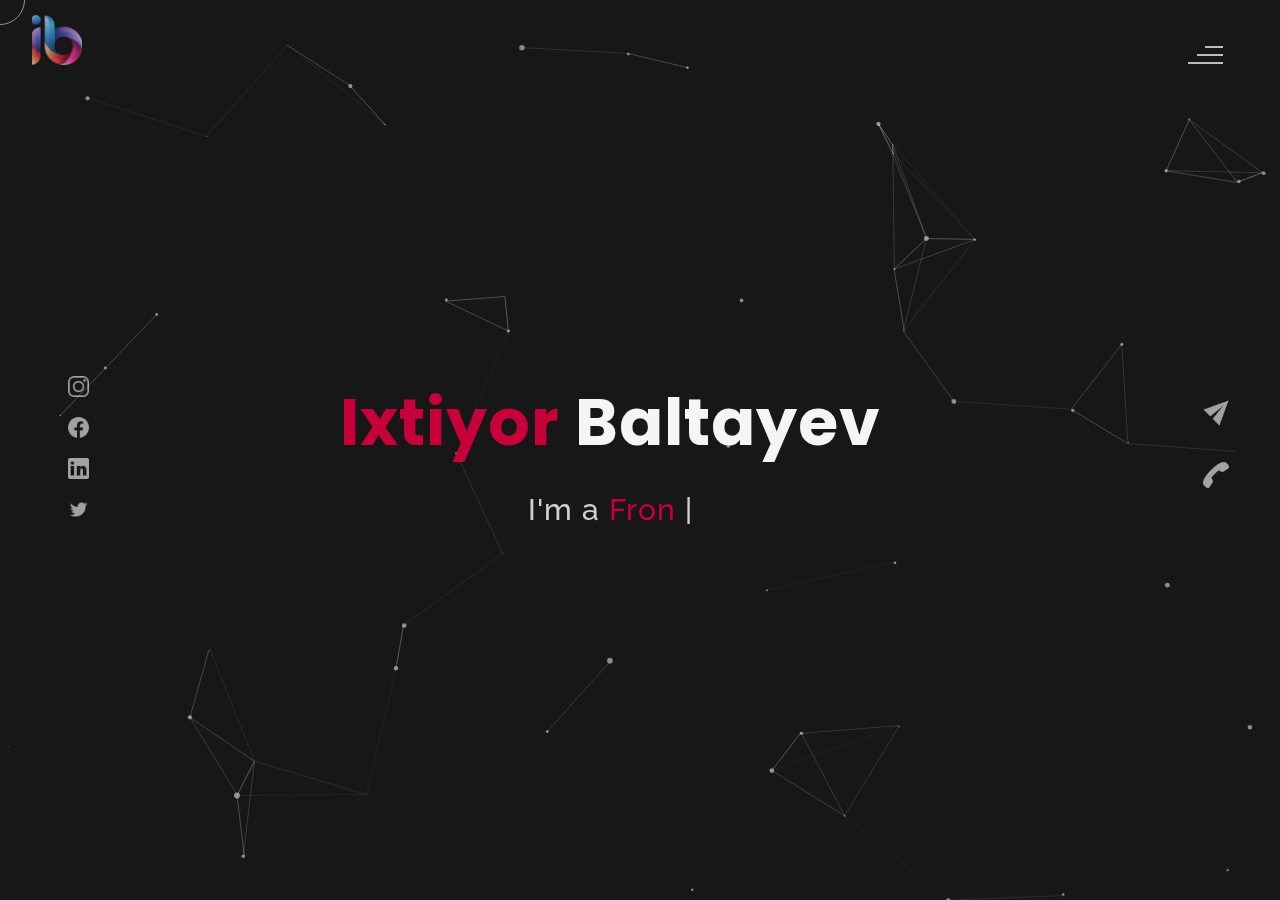
<file: index.html>
<!DOCTYPE html>
<html lang="en">

<head>
  <meta charset="UTF-8">
  <meta name="viewport" content="width=device-width, initial-scale=1.0">
  <meta name="description" content="Ixtiyor Baltayev - Personal Portfolio Website" />
  <meta name="keywords"
    content="blog, business card, creative, creative portfolio, cv theme, online resume, personal, portfolio, professional cv, responsive portfolio, resume, resume theme, vcard" />
  <meta name="author" content="ixtiyor baltayev" />
  <title>Ixtiyor Baltayev - Personal Portfolio Website</title>
  <!--favicon-img-->
  <link rel="icon" type="image/png" href="images/logo-png.png">
  <!--favicon-img-->
  <!--main css file should not be removed -->
  <link rel="stylesheet" href="css/index.css">
  <!--main css file-->
  <script src="https://cdnjs.cloudflare.com/ajax/libs/gsap/3.2.6/gsap.min.js"></script>
</head>

<body>
  <!--contains all the div-->
  <div id="all">
    <!--mouse  follower-->
    <div class="cursor"></div>
    <!--mouse  follower-->
    <!--loader-->
    <div id="loader">
      <span class="color">Ixtiyor</span>Baltayev
    </div>
    <!--loader-end-->
    <!--link-screen-->
    <div id="breaker">
    </div>
    <div id="breaker-two">
    </div>
    <!--link-screen-->
    <!--Main-Section-->
    <!--Navigator-fullscreen-->
    <div id="navigation-content">
      <div class="logo">
        <img src="images/logo-png.png" style="width:50px; height: 50px; object-fit: cover;" alt="logo">
      </div>
      <div class="navigation-close">
        <span class="close-first"></span>
        <span class="close-second"></span>
      </div>
      <div class="navigation-links">
        <a href="#" data-text="HOME" id="home-link">HOME</a>
        <a href="#" data-text="ABOUT" id="about-link">ABOUT</a>
        <a href="#" data-text="BLOG" id="blog-link">BLOG</a>
        <a href="#" data-text="PORTFOLIO" id="portfolio-link">PORTFOLIO</a>
        <a href="#" data-text="CONTACT" id="contact-link">CONTACT</a>
      </div>
    </div>
    <!--Navigator-Fullscreen END-->
    <!--Home Page-->
    <!--Menubar-->
    <div id="navigation-bar">
      <img src="images/logo-png.png" style="width:50px; height: 50px; object-fit: cover;" alt="logo">
      <div class="menubar">
        <span class="first-span"></span>
        <span class="second-span"></span>
        <span class="third-span"></span>
      </div>
    </div>
    <!--Menubar End-->
    <!--Header-->
    <div id="header">
      <div id="particles"></div>
      <!--Social Media Links-->
      <div class="social-media-links">
        <a href="https://www.instagram.com/ikhtiyor_6223/"><img src="images/instagram logo.png" class="social-media"
            alt="instagram-logo"></a><!--Your instagram homepage link inser in place of "#"-->
        <a href="https://www.facebook.com/ixtiyor.baltayev/"><img src="images/facebook logo.png" class="social-media"
            alt="facebook-logo"></a>
        <a href="https://www.linkedin.com/in/ixtiyor-baltayev-963b541a7/"><img src="images/linkedin logo.png"
            class="social-media" alt="linkedin-logo"></a>
        <a href="https://twitter.com/IxtiyorBaltayev"><img src="images/twitter logo.png" class="social-media"
            alt="twitter-logo"></a>
      </div>
      <!--Social Media Links end-->
      <div class="header-content">
        <div class="header-content-box">
          <div class="firstline"><span class="color">Ixtiyor </span>Baltayev</div>
          <div class="secondline">
            I'm a
            <span class="txt-rotate color" data-period="1200"
              data-rotate='[ " FrontEnd developer."," Freelancer." ]'></span>
            <span class="slash">|</span>
          </div>
          <div class="contact">
            <a href="Mailto:ixtiyorbaltayev540@gamil.com"><img src="images/mail.png" alt="email-pic"
                class="contactpic"></a><!--Your email Id write in place of "#"-->
            <a href="Tel:+998904330360"><img src="images/call.png" alt="phone-pic"
                class="contactpic"></a><!--Your telephone number Id write in place of "#"-->
          </div>
        </div>
      </div>
    </div>
    <!--Header End-->
    <!--HomePage End-->
    <!--Main-Section End-->
    <!--about-->
    <div id="about">
      <div class="color-changer">
        <div class="color-panel">
          <img src="images/gear.png" alt="">
        </div>
        <div class="color-selector">
          <div class="heading">Custom Colors</div>
          <div class="colors">
            <ul>
              <li>
                <a href="#0" class="color-red " title="color-red"></a>
              </li>
              <li>
                <a href="#0" class="color-purple" title="color-purple"></a>
              </li>
              <li>
                <a href="#0" class="color-malt" title="color-malt"></a>
              </li>
              <li>
                <a href="#0" class="color-green" title="color-green"></a>
              </li>
              <li>
                <a href="#0" class="color-blue" title="color-blue"></a>
              </li>
              <li>
                <a href="#0" class="color-orange" title="color-orange"></a>
              </li>
            </ul>
          </div>
        </div>
      </div>
      <!--about content-->
      <div id="about-content">
        <div class="about-header">
          About <span class="color">Me</span>
          <span class="header-caption">Get to Know <span class="color"> me.</span></span>
        </div>
        <div class="about-main">
          <div class="about-first-paragraph wow">
            <!--about description-->
            <span class="about-first-line">
              I'm creative
              <span class="color">web developer</span>
              based in Khorezm, Uzbekistan </span>
            <br>
            <span class="about-second-line"> With 1+ years of experience as a professional Web developer, I
              have acquired the skills and knowledge necessary to make your project a success. I enjoy
              every step while working.</span>
            <div class="cv">
              <a href="#"><button>Download <span class="colors">CV</span></button></a>
            </div>
          </div>
          <!--about picture-->
          <div class="about-img">
            <img src="images/about.jpg" alt="Your Image">
          </div>
        </div>

      </div>
      <!--services start-->
      <div id="services">
        <div class="color-changer">
          <div class="color-panel">
            <img src="images/gear.png" alt="">
          </div>
          <div class="color-selector">
            <div class="heading">Custom Colors</div>
            <div class="colors">
              <ul>
                <li>
                  <a href="#0" class="color-red " title="color-red"></a>
                </li>
                <li>
                  <a href="#0" class="color-purple" title="color-purple"></a>
                </li>
                <li>
                  <a href="#0" class="color-malt" title="color-malt"></a>
                </li>
                <li>
                  <a href="#0" class="color-green" title="color-green"></a>
                </li>
                <li>
                  <a href="#0" class="color-blue" title="color-blue"></a>
                </li>
                <li>
                  <a href="#0" class="color-orange" title="color-orange"></a>
                </li>
              </ul>
            </div>
          </div>
        </div>
        <!--services header-->
        <div class="services-heading wow">
          <span class="color">My</span> Services
        </div>
        <!--services header end-->
        <!--services content-->
        <div class="services-content">
          <div class="service-one service wow">
            <div class="service-img">
              <img src="images/coding.png" alt="service-one">
            </div>
            <div class="service-description">
              <h2>Web Developer</h2>
              <p>Lorem ipsum dolor sit amet consectetur adipisicing elit. Quod quibusdam possimus</p>
            </div>
          </div>
          <div class="service-two service wow">
            <div class="service-img">
              <img src="images/instagram.png" alt="service-two">
            </div>
            <div class="service-description">
              <h2>Social Media</h2>
              <p>Lorem ipsum dolor sit amet consectetur adipisicing elit. Quod quibusdam possimus</p>
            </div>
          </div>
          <div class="service-three service wow">
            <div class="service-img">
              <img src="images/bulb.png" alt="service-three">
            </div>
            <div class="service-description">
              <h2>Creative Design</h2>
              <p>Lorem ipsum dolor sit amet consectetur adipisicing elit. Quod quibusdam possimus</p>
            </div>
          </div>
        </div>
      </div>
      <!--services content end-->
      <!--services end-->
      <div id="skills">
        <div class="skills-header">
          My <span class="color"> Skills</span>
        </div>
        <div class="skills-content " style="text-align: center;">
          <div class="skill-html skill">
            <div class="skill-text">
              <div class="html">
                HTML/CSS
              </div>
            </div>
            <div class="html-prog wow prog">
              <div class="html-progress wow">95%</div>
            </div>
          </div>
          <div class="skill-html skill">
            <div class="skill-text">
              <div class="html">
                Bootstrap/Tailwind Css
              </div>
            </div>
            <div class="html-prog wow prog">
              <div class="js-progress wow">90%</div>
            </div>
          </div>
          <div class="skill-html skill">
            <div class="skill-text">
              <div class="html">
                JavaScript
              </div>
            </div>
            <div class="html-prog wow prog">
              <div class="adobe-progress wow">80%</div>
            </div>
          </div>
          <div class="skill-html skill">
            <div class="skill-text">
              <div class="html">
                JQuery
              </div>
            </div>
            <div class="html-prog wow prog">
              <div class="php-progress wow">85%</div>
            </div>
          </div>
          <div class="skill-html skill">
            <div class="skill-text">
              <div class="html">
                ReactJS/NextJS/Angular
              </div>
            </div>
            <div class="html-prog wow prog">
              <div class="jquery-progress wow">91%</div>
            </div>
          </div>
          <div class="skill-html skill">
            <div class="skill-text">
              <div class="html">
                SEO
              </div>
            </div>
            <div class="html-prog wow prog">
              <div class="seo-progress wow">84%</div>
            </div>
          </div>
        </div>
      </div>
      <!--copyright-section You Can Remove After Downloading-->
      <div class="footer">
        <div class="footer-text">
          <img src="./images/copyright.png" alt="copyright-img" class="images" height="14px"> Ixtiyor Baltayev
        </div>
      </div>
      <!--copyright-section-->
    </div>
    <!--about end-->
    <!--portfolio-->
    <div id="portfolio">
      <div class="color-changer">
        <div class="color-panel">
          <img src="images/gear.png" alt="">
        </div>
        <div class="color-selector">
          <div class="heading">Custom Colors</div>
          <div class="colors">
            <ul>
              <li>
                <a href="#0" class="color-red " title="color-red"></a>
              </li>
              <li>
                <a href="#0" class="color-purple" title="color-purple"></a>
              </li>
              <li>
                <a href="#0" class="color-malt" title="color-malt"></a>
              </li>
              <li>
                <a href="#0" class="color-green" title="color-green"></a>
              </li>
              <li>
                <a href="#0" class="color-blue" title="color-blue"></a>
              </li>
              <li>
                <a href="#0" class="color-orange" title="color-orange"></a>
              </li>
            </ul>
          </div>
        </div>
      </div>
      <div class="portfolio-header"> <span class="color"> My </span> Portfolio
        <span class="header-caption"> Some Of My <span class="color"> Works</span></span>
      </div>
      <div id="portfolio-content">
        <div class="portfolio portfolio-first">
          <div class="portfolio-image">
            <img src="images/portfolio-first.jpg" alt="portfolio-first">
          </div>
          <div class="portfolio-text">
            <h2>App Idea</h2>
            <p>Lorem, ipsum dolor sit amet consectetur adipisicing elit. Ad ut optio repellat cupiditate
              expedita eius dignissimos. Id cumque placeat minima ad laudantium suscipit voluptatem
              ducimus</p>
            <div class="button"><a href="#"><button><span class="index"> View Project<i
                      class="gg-arrow-right"></i></span></button></a></div>
          </div>
        </div>
        <div class="portfolio portfolio-second">
          <div class="portfolio-image">
            <img src="images/portfolio-second.jpg" alt="portfolio-second">
          </div>
          <div class="portfolio-text">
            <h2>Web Designing</h2>
            <p>Lorem ipsum dolor sit, amet consectetur adipisicing elit. Id cumque placeat minima ad
              laudantium suscipit
              voluptatem ducimus. Id cumque placeat minima ad laudantium suscipit voluptatem ducimus</p>
            <div class="button"><a href="#"><button><span class="index"> View Project<i
                      class="gg-arrow-right"></i></span></button></a></div>
          </div>
        </div>

        <div class="portfolio portfolio-third">
          <div class="portfolio-image">
            <img src="images/portfolio-third.jpg" alt="portfolio-third">
          </div>
          <div class="portfolio-text">
            <h2>UI Designing</h2>
            <p>Lorem, ipsum dolor sit amet consectetur adipisicing elit. Ad ut optio repellat cupiditate
              expedita eius dignissimos
              .. Id cumque placeat minima ad laudantium suscipit voluptatem ducimus</p>
            <div class="button"><a href="#"><button><span class="index"> View Project<i
                      class="gg-arrow-right"></i></span></button></a></div>
          </div>
        </div>
        <div class="portfolio portfolio-fourth">
          <div class=" portfolio-image">
            <img src="images/portfolio-fourth.jpg" alt="portfolio-fourth">
          </div>
          <div class="portfolio-text">
            <h2>Wow Graphics</h2>
            <p>Lorem, ipsum dolor sit amet consectetur adipisicing elit. Ad ut optio repellat cupiditate
              expedita eius dignissimos. Id cumque placeat minima ad laudantium suscipit voluptatem
              ducimus</p>
            <div class="button"><a href="#"><button><span class="index"> View Project<i
                      class="gg-arrow-right"></i></span></button></a></div>
          </div>
        </div>
      </div>
      <!--copyright-section You Can Remove After Downloading-->
      <div class="footer">
        <div class="footer-text">
          <img src="./images/copyright.png" alt="copyright-img" class="images" height="14px"> Ixtiyor Baltayev
        </div>
      </div>
      <!--copyright-section-->
    </div>
    <!--portfolio end-->
    <!--blog-->
    <div id="blog">
      <div class="color-changer">
        <div class="color-panel">
          <img src="images/gear.png" alt="">
        </div>
        <div class="color-selector">
          <div class="heading">Custom Colors</div>
          <div class="colors">
            <ul>
              <li>
                <a href="#0" class="color-red " title="color-red"></a>
              </li>
              <li>
                <a href="#0" class="color-purple" title="color-purple"></a>
              </li>
              <li>
                <a href="#0" class="color-malt" title="color-malt"></a>
              </li>
              <li>
                <a href="#0" class="color-green" title="color-green"></a>
              </li>
              <li>
                <a href="#0" class="color-blue" title="color-blue"></a>
              </li>
              <li>
                <a href="#0" class="color-orange" title="color-orange"></a>
              </li>
            </ul>
          </div>
        </div>
      </div>
      <div class="blog-header"> Blogs</span>
        <span class="header-caption"> My Latest <span class="color"> blog posts.</span></span>
      </div>
      <div class="blog-content">
        <div class="blogs">
          <a href="#">
            <div class="img">
              <img src="images/post-one.jpg" alt="blog-one">
              <div class="blog-date">8 May,20</div>
            </div>
            <div class="blog-text">
              <h3>Harleys In Hawaai</h3>
              <p>Lorem ipsum dolor sit amet consectetur adipisicing elit. Possimus alias dolore recusandae
                illum, corrupti quo
                veniam saepe aliquid! Quis voluptates ratione consequuntur vel, perferendis cum
                provident? Magnam fugiat voluptas
                libero.</p>
            </div>
          </a>
        </div>
        <div class="blogs">
          <a href="#">
            <div class="img">
              <img src="images/post-two.jpg" alt="blog-two">
              <div class="blog-date">16 Jan,20</div>
            </div>
            <div class="blog-text">
              <h3>Key To Be Productive</h3>
              <p>Lorem ipsum dolor, sit amet consectetur adipisicing elit. Incidunt maiores,
                recusandae cupiditate ducimus a non tempora, architecto obcaecati eaque ipsum assumenda
                harum dolorum iusto tenetur
                eius eligendi dolor magnam sit!</p>
            </div>
          </a>
        </div>
        <div class="blogs">
          <a href="#">
            <div class="img">
              <img src="images/post-three.jpg" alt="blog-three">
              <div class="blog-date">30 Nov,19</div>
            </div>
            <div class="blog-text">
              <h3>Caffeine Addict</h3>
              <p>Lorem ipsum, dolor sit amet consectetur adipisicing elit. Nemo nostrum impedit
                ipsam perspiciatis ratione sapiente quasi optio reprehenderit, labore consequuntur
                suscipit cum quas.
                Officiis dolorem asperiores, ut necessitatibus quas doloremque?</p>
            </div>
          </a>
        </div>
        <div class="blogs">
          <a href="#">
            <div class="img">
              <img src="images/post-four.jpg" alt="blog-four">
              <div class="blog-date">6 Jul,19</div>
            </div>
            <div class="blog-text">
              <h3>Web Development</h3>
              <p>Lorem ipsum dolor sit amet consectetur adipisicing elit. Dolorem, veniam ratione quam
                vitae,
                quibusdam explicabo rem debitis velit ipsa repellat, impedit nulla fuga? Amet corporis
                praesentium quae.
                Sed, quibusdam necessitatibus.</p>
            </div>
          </a>
        </div>
        <div class="blogs">
          <a href="#">
            <div class="img">
              <img src="images/post-five.jpg" alt="blog-five">
              <div class="blog-date">1 Jun,19</div>
            </div>
            <div class="blog-text">
              <h3>Work From Home</h3>
              <p>Lorem ipsum dolor sit amet consectetur adipisicing elit. Fuga sunt eum necessitatibus rem
                dignissimos nulla mollitia cumque, provident officiis non vitae? Animi aut doloremque
                illum, soluta hic minus
                sint explicabo..</p>
            </div>
          </a>
        </div>
        <div class="blogs">
          <a href="#">
            <div class="img">
              <img src="images/post-six.jpg" alt="blog-six">
              <div class="blog-date">28 Feb,19</div>
            </div>
            <div class="blog-text">
              <h3>Business Trip</h3>
              <p>Lorem ipsum dolor sit amet consectetur adipisicing elit. Explicabo tempora dolorum fuga
                ratione, unde,
                ex quaerat iste numquam nemo nihil nobis rem sint quia recusandae dignissimos quos ut
                rerum nam.</p>
            </div>
          </a>
        </div>
      </div>
      <!--copyright-section You Can Remove After Downloading-->
      <div class="footer">
        <div class="footer-text">
          <img src="./images/copyright.png" alt="copyright-img" class="images" height="14px"> Ixtiyor Baltayev
        </div>
      </div>
      <!--copyright-section-->
    </div>
    <!--blog end-->
    <!--contact-->
    <div id="contact">
      <div class="color-changer">
        <div class="color-panel">
          <img src="images/gear.png" alt="">
        </div>
        <div class="color-selector">
          <div class="heading">Custom Colors</div>
          <div class="colors">
            <ul>
              <li>
                <a href="#0" class="color-red " title="color-red"></a>
              </li>
              <li>
                <a href="#0" class="color-purple" title="color-purple"></a>
              </li>
              <li>
                <a href="#0" class="color-malt" title="color-malt"></a>
              </li>
              <li>
                <a href="#0" class="color-green" title="color-green"></a>
              </li>
              <li>
                <a href="#0" class="color-blue" title="color-blue"></a>
              </li>
              <li>
                <a href="#0" class="color-orange" title="color-orange"></a>
              </li>
            </ul>
          </div>
        </div>
      </div>
      <div class="contact-header">Contact <span class="color"> Me</span>
        <div class="contact-header-caption"> <span class="color"> Get</span> In Touch.</div>
      </div>
      <div class="contact-content">
        <!--Contact form-->
        <div class="contact-form">
          <div class="form-header">
            Message Me
          </div>
          <form id="myForm" action="#">
            <div class="input-line">
              <input id="name" type="text" placeholder="Name" class="input-name">
              <input id="email" type="email" placeholder="Email" class="input-name">
            </div>
            <input type="text" id="subject" placeholder="subject" class="input-subject">
            <textarea id="body" class="input-textarea" placeholder="message"></textarea>
            <button type="button" id="submit" value="send">Submit</button>
          </form>

        </div>
        <!--Contact form-->
        <!--Contact information-->
        <div class="contact-info color">
          <div class="contact-info-header">
            Contact Info
          </div>
          <div class="contact-info-content">
            <div class="contect-info-content-line">
              <img src="./images/icon-name.png" class="icon" alt="name-icon">
              <div class="contact-info-icon-text">
                <h6>Name</h6>
                <p>Ixtiyor Baltayev</p>
              </div>
            </div>
            <div class="contect-info-content-line">
              <img src="./images/icon-location.png" class="icon" alt="location-icon">
              <div class="contact-info-icon-text">
                <h6>Location</h6>
                <p>Khorezm, Uzbekistan</p>
              </div>
            </div>
            <div class="contect-info-content-line">
              <img src="./images/icon-phone.png" class="icon" alt="phone-icon">
              <div class="contact-info-icon-text">
                <h6>Call</h6>
                <p>+998904330360</p>
              </div>
            </div>

            <div class="contect-info-content-line">
              <img src="./images/icon-email.png" class="icon" alt="email-icon">
              <div class="contact-info-icon-text">
                <h6>Email</h6>
                <p>ixtiyorbaltayev202@gmail.com</p>
              </div>
            </div>
          </div>
          <!--Contact information end-->
        </div>
      </div>
      <!--copyright-section You Can Remove After Downloading-->
      <div class="footer">
        <div class="footer-text">
          <img src="./images/copyright.png" alt="copyright-img" class="images" height="14px"> Ixtiyor Baltayev
        </div>
      </div>
      <!--copyright-section-->
    </div>
    <!--contact end-->
  </div>
  <!--all the divisions-->
  <script src="js/jquery.min.js"></script>
  <script src="js/particles.js"></script>
  <script src="js/particles.min.js"></script>
  <script src="js/index.js"></script>
  <!--particles script-->
  <script>
    particlesJS("particles", { "particles": { "number": { "value": 40, "density": { "enable": true, "value_area": 800 } }, "color": { "value": "#ffffff" }, "shape": { "type": "circle", "stroke": { "width": 0, "color": "#000000" }, "polygon": { "nb_sides": 5 }, "image": { "src": "img/github.svg", "width": 100, "height": 100 } }, "opacity": { "value": 0.5, "random": false, "anim": { "enable": false, "speed": 1, "opacity_min": 0.1, "sync": false } }, "size": { "value": 3, "random": true, "anim": { "enable": false, "speed": 40, "size_min": 0.1, "sync": false } }, "line_linked": { "enable": true, "distance": 150, "color": "#ffffff", "opacity": 0.4, "width": 1 }, "move": { "enable": true, "speed": 6, "direction": "none", "random": false, "straight": false, "out_mode": "out", "bounce": false, "attract": { "enable": false, "rotateX": 600, "rotateY": 1200 } } }, "interactivity": { "detect_on": "canvas", "events": { "onhover": { "enable": true, "mode": "repulse" }, "onclick": { "enable": true, "mode": "push" }, "resize": true }, "modes": { "grab": { "distance": 400, "line_linked": { "opacity": 1 } }, "bubble": { "distance": 400, "size": 40, "duration": 2, "opacity": 8, "speed": 3 }, "repulse": { "distance": 200, "duration": 0.4 }, "push": { "particles_nb": 4 }, "remove": { "particles_nb": 2 } } }, "retina_detect": true });
  </script>

</body>

</html>
</file>
<file: css/index.css>
@import url("https://fonts.googleapis.com/css?family=Raleway:300&display=swap");
@import url("https://fonts.googleapis.com/css?family=Monoton&display=swap");
@import url("https://fonts.googleapis.com/css?family=Poppins:500&display=swap");
* {
	padding: 0%;
	margin: 0%;
	box-sizing: border-box;
}
::-webkit-scrollbar {
	width: 4px;
	color: #c70039;
	transition: all 0.4s ease;
}
::-webkit-scrollbar-thumb {
	background: #c70039;
	border-radius: 4px;
	width: 4px;
	transition: all 0.4s ease;
}
::-webkit-scrollbar-track {
	background: #101010;
	border-radius: 4px;
	width: 4px;
}
input::-webkit-outer-spin-button,
input::-webkit-inner-spin-button {
	-webkit-appearance: none;
	margin: 0;
}

/* Firefox */
input[type="number"] {
	-moz-appearance: textfield;
}
html {
	background: #101010;
}
#loader {
	display: flex;
	align-items: center;
	justify-content: center;
	flex-direction: column;
	height: 100vh;
	position: fixed;
	z-index: 100;
	font-family: poppins;
	background-color: #202020;
	color: whitesmoke;
	font-size: 70px;
	width: 100%;
}
body {
	user-select: none;
	height: auto;
	overflow-x: hidden;
	width: 100%;
	background: #171717;
}
#header {
	background: #171717;
	height: 100vh;
	width: 100%;
	overflow: hidden;
	animation: scale 1.5s ease;
	position: relative;
	display: block;
}
#particles {
	position: absolute;
	top: 0;
	left: 0;
	height: 100%;
	width: 100vw;
	background-size: cover;
	background-position: 50% 50%;
	display: block;
}
#navigation-content {
	height: 100vh;
	width: 100%;
	position: fixed;
	z-index: 5;
	background-color: #020202;
	transform: translateY(-200%);
	display: flex;
	flex-direction: column;
	align-items: center;
	justify-content: center;
}
#navigation-bar {
	position: fixed;
	height: 100px;
	width: 100%;
	z-index: 3;
	padding: 10px;
	background: transparent;
	overflow: hidden;
}
.menubar {
	position: absolute;
	right: 4%;
	top: 40%;
	cursor: pointer;
	opacity: 0.8;
	transition: all 0.4s ease;
}
.menubar span {
	position: relative;
	background-color: transparent;
	height: 2px;
	width: 20px;
	display: block;
	margin: 6px;
	border-radius: 20px;
}
.menubar .first-span {
	width: 35px;
}
.menubar .first-span::before {
	content: "";
	position: absolute;
	height: 100%;
	width: 50%;
	top: 0;
	right: 0;
	background-color: whitesmoke;
	transition: all 0.5s ease;
}
.menubar .second-span {
	width: 35px;
}
.menubar .second-span::before {
	content: "";
	position: absolute;
	height: 100%;
	width: 75%;
	top: 0;
	right: 0;
	background-color: whitesmoke;
	transition: all 0.3s ease;
}
.menubar .third-span {
	width: 35px;
}
.menubar .third-span::before {
	content: "";
	position: absolute;
	height: 100%;
	width: 100%;
	top: 0;
	right: 0;
	background-color: whitesmoke;
	transition: all 0.3s ease;
}
.menubar:hover .second-span::before,
.menubar:hover .first-span::before {
	width: 100%;
}
.menubar:hover {
	opacity: 1;
}
.close-first,
.close-second {
	height: 2px;
	width: 35px;
	background-color: whitesmoke;
	display: block;
	margin: 4px;
	cursor: pointer;
	padding: 1px;
	border-radius: 20px;
}
.close-first {
	transform: rotate(45deg);
}
.close-second {
	transform: rotate(-45deg);
}
.navigation-close {
	position: absolute;
	top: 6%;
	right: 4%;
	padding: 10px;
	cursor: pointer;
	transition: all.3s ease;
	opacity: 0.8;
}
.navigation-close:hover {
	opacity: 1;
	transform: rotate(90deg);
}
.logo img {
	height: 80px;
	position: absolute;
	top: 3%;
	left: 2.5%;
	opacity: 0.8;
	z-index: 2;
	cursor: pointer;
	transition: all 0.4s ease;
}
.logo img:hover {
	opacity: 1;
	transform: rotate(-45deg);
}
#navigation-bar img {
	height: 80px;
	position: absolute;
	top: 15%;
	left: 2.5%;
	opacity: 0.8;
	transition: all 0.4s ease;
}
#navigation-bar img:hover {
	opacity: 1;
	transform: rotate(-45deg);
}
.header-image img {
	height: 100vh;
	float: right;
}
.header-image {
	float: right;
	height: auto;
	background-size: cover;
	background-position: center;
	width: 40%;
	height: 100vh;
}
.header-content {
	height: 100vh;
	width: 100%;
	float: left;
	display: flex;
	position: absolute;
	align-items: center;
	justify-content: center;
	color: whitesmoke;
	font-family: raleway;
	font-weight: 400;
	letter-spacing: 1px;
	flex-direction: column;
	font-size: 50px;
	z-index: 1;
}
.header-content-box {
	z-index: 2;
	text-align: center;
	height: auto;
	padding-right: 60px;
	width: auto;
}
.header-content .firstline {
	z-index: 2;
	font-weight: 700;
	font-family: poppins;
	font-size: 65px;
}
.header-content .secondline {
	z-index: 2;
	font-size: 30px;
	padding-top: 20px;
	font-weight: 500;
	color: rgb(255, 255, 255, 0.8);
}
.slash {
	animation-name: animateslash;
	animation-duration: 0.8s;
	animation-iteration-count: infinite;
	animation-play-state: running;
}
@keyframes animateslash {
	0% {
		opacity: 1;
		z-index: 2;
	}
	100% {
		opacity: 0;
		z-index: 0;
	}
}
@-webkit-keyframes animateslash {
	0% {
		opacity: 1;
		z-index: 2;
	}
	100% {
		opacity: 0;
		z-index: 0;
	}
}
.social-media-links {
	height: 100vh;
	position: absolute;
	z-index: 2;
	padding: 60px;
	width: auto;
	display: flex;
	flex-direction: column;
	align-items: center;
	justify-content: center;
}
.social-media {
	color: white;
	width: 21px;
	opacity: 0.6;
	margin: 8px;
	transition: all 0.4s ease;
}
.social-media:hover {
	opacity: 1;
	transform: scale(1.1);
}
.navigation-links {
	display: flex;
	align-items: center;
	justify-content: center;
	flex-direction: column;
	font-family: poppins;
}
.navigation-links a {
	padding: 10px;
	text-decoration: none;
	color: white;
	font-size: 30px;
	opacity: 0.7;
	transition: all 0.4s ease;
}
.navigation-links a:hover {
	opacity: 1;
}
.navigation-links a::before {
	content: "";
	position: absolute;
	top: 50%;
	left: 50%;
	display: flex;
	justify-content: center;
	transform: translate(-50%, -50%);
	align-items: center;
	font-size: 5em;
	font-weight: 400;
	font-family: monoton;
	color: rgb(255, 255, 255, 0.1);
	z-index: 1;
	pointer-events: none;
	opacity: 0;
	letter-spacing: 100px;
	transition: all 0.4s ease;
}
.navigation-links a:hover::before {
	content: attr(data-text);
	opacity: 1;
	letter-spacing: 10px;
}
.contact {
	display: flex;
	position: absolute;
	width: 10%;
	right: 0;
	top: 0;
	height: 100%;
	align-items: center;
	justify-content: center;
	flex-direction: column;
	z-index: 3;
}
.contact a {
	z-index: 3;
}
.contact img {
	margin: 10px;
	height: 30px;
	opacity: 0.6;
	transition: all 0.4s ease;
}
.contact img:hover {
	opacity: 1;
	transform: scale(1.1);
}
#breaker {
	height: 100vh;
	width: 200%;
	background-color: #c70039;
	opacity: 1;
	animation: breakeranimate 2s linear;
	display: none;
	transition: all 0.4s ease;
	border-radius: 5px;
	z-index: 10;
	position: fixed;
}
@keyframes breakeranimate {
	0% {
		transform: translateX(-100%);
	}
	50% {
		transform: translateX(0%);
	}
	100% {
		transform: translateX(100%);
	}
}
@-webkit-keyframes breakeranimate {
	0% {
		transform: translateX(-100%);
	}
	50% {
		transform: translateX(0%);
	}
	100% {
		transform: translateX(100%);
	}
}
.color {
	color: #c70039;
	transition: all 0.4s ease;
}
#about {
	background-color: #101010;
	display: none;
	width: 100%;
	height: auto;
	overflow: hidden;
}
@keyframes scale {
	0% {
		transform: scale(0.6);
	}
	100% {
		transform: scale(1);
	}
}
@-webkit-keyframes breakeranimate {
	0% {
		transform: scale(0.6);
	}
	100% {
		transform: scale(1);
	}
}
#about-content {
	display: flex;
	flex-direction: column;
	align-items: center;
	color: whitesmoke;
	justify-content: center;
	height: auto;
	width: 100%;
	padding: 30px;
}
.about-header {
	height: auto;
	width: 100%;
	text-align: center;
	align-items: center;
	justify-content: center;
	font-size: 45px;
	font-family: raleway;
	color: whitesmoke;
	padding: 10px;
	padding-bottom: 30px;
	padding-top: 60px;
	font-weight: 900;
}
.about-first-paragraph {
	color: whitesmoke;
	justify-content: center;
	font-size: 20px;
	font-family: poppins;
	width: 50%;
	padding: 30px;
	font-weight: 400;
}
.about-first-paragraph .color {
	font-size: 40px;
}
.about-first-line {
	font-size: 35px;
	opacity: 1;
	margin-bottom: 10px;
	display: block;
}
.about-second-line {
	opacity: 0.8;
	font-size: 18px;
	font-weight: 200;
}
.about-main {
	display: flex;
	align-items: center;
	justify-content: center;
	width: 100vw;
	height: auto;
	padding-left: 50px;
	padding-right: 50px;
	flex-direction: row;
}
.about-img img {
	object-fit: contain;
	width: 100%;
	height: 380px;
	padding: 30px;
	border-radius: 40px;
}
.about-img {
	width: 550px;
	height: auto;
	padding: 30px;
	padding-top: 10px;
	border-radius: 40px;
}

#about-content a {
	text-decoration: none;
	font-family: aileron;
	font-weight: 400;
	font-size: 35px;
	color: #c70039;
	transition: all 0.4s ease;
}
.cv {
	padding-top: 40px;
}
.cv a button {
	background: transparent;
	border: none;
	padding: 15px 30px;
	color: whitesmoke;
	background: #c70039;
	outline: none;
	font-size: 20px;
	font-family: aileron;
	border-radius: 4px;
	font-weight: 400;
	cursor: pointer;
	position: relative;
	transition: all 0.4s ease;
}
.cv a button:hover {
	opacity: 1;
	transform: scale(1.05);
}
#services {
	position: relative;
}

.services-heading {
	height: auto;
	width: 100%;
	text-align: center;
	align-items: center;
	justify-content: center;
	font-size: 45px;
	font-family: raleway;
	color: whitesmoke;
	padding: 10px;
	padding-bottom: 30px;
	padding-top: 30px;
	font-weight: 900;
}
.about-first-paragraph {
	display: flex;
	align-items: center;
	justify-content: center;
	flex-direction: column;
}
.colors {
	color: whitesmoke;
}
.services-content {
	height: auto;
	width: 100%;
	overflow: hidden;
	text-align: center;
	padding: 2.5%;
}
.service {
	height: 380px;
	width: 28%;
	margin: 1.5%;
	background-color: #191919;
	display: inline-block;
	box-shadow: 0px 0px 25px rgb(0, 0, 0, 0.05);
	position: relative;
	text-align: center;
	z-index: 2;
	border-radius: 10px;
	overflow: hidden;
	animation: opacity 1.4s ease;
}
.service-img {
	text-align: center;
}

.service-img img {
	display: inline-block;
	z-index: 2;
	position: relative;
	margin: 20px;
	border-radius: 30%;
	padding: 10px;
	border: 0px solid #c70039;
	background: #c70039;
	box-shadow: 0px 0px 0px 0px #c70039;
	height: 100px;
	transition: all 0.8s ease;
}
.service:hover .service-img img {
	box-shadow: 0px 0px 0px 400px #c70039;
}
.service-description {
	font-family: poppins;
	color: whitesmoke;
	position: relative;
	display: inline-block;
	z-index: 2;
}
.service-description h2 {
	padding: 10px;
	margin: 5px;
	font-weight: 200;
	font-size: 25px;
}
.service-description p {
	padding: 10px;
	font-weight: 200;
	font-size: 16px;
	opacity: 0.8;
}
#skills {
	width: 100%;
	height: auto;
}
.skills-header {
	height: auto;
	width: 100%;
	text-align: center;
	align-items: center;
	justify-content: center;
	font-size: 45px;
	font-family: raleway;
	color: whitesmoke;
	padding: 10px;
	padding-bottom: 30px;
	padding-top: 30px;
	font-weight: 900;
}
.skills-content {
	height: auto;
	width: 100%;
	margin-top: 20px;
	margin-bottom: 80px;
}
.skill-html {
	height: auto;
	width: 45%;
	padding: 0%;
	position: relative;
	font-family: poppins;
	color: whitesmoke;
	display: inline-block;
	padding: 1.5%;
}
.skill-text {
	width: 80%;
	position: relative;
	height: 50px;
}
.html {
	display: inline-block;
	position: absolute;
	left: 5%;
	top: 30%;
}
.html-prog {
	width: 100%;
	height: 40px;
	border-radius: 10px;
	background: #191919;
	box-shadow: 0px 0px 25px rgb(0, 0, 0, 0.1);
	position: relative;
	overflow: hidden;
}
.html-progress {
	position: absolute;
	top: 10%;
	left: 1%;
	height: 80%;
	display: flex;
	align-items: center;
	justify-content: center;
	transition: all 0.4s ease;
	width: 95%;
	border-radius: 10px;
	background: #c70039;
}
.js-progress {
	position: absolute;
	top: 10%;
	left: 1%;
	height: 80%;
	display: flex;
	align-items: center;
	font-family: poppins;
	justify-content: center;
	transition: all 0.4s ease;
	width: 90%;
	border-radius: 10px;
	background: #c70039;
}
.adobe-progress {
	position: absolute;
	top: 10%;
	left: 1%;
	height: 80%;
	display: flex;
	align-items: center;
	justify-content: center;
	transition: all 0.4s ease;
	width: 83%;
	border-radius: 10px;
	background: #c70039;
}
.php-progress {
	position: absolute;
	top: 10%;
	left: 1%;
	height: 80%;
	display: flex;
	align-items: center;
	justify-content: center;
	width: 85%;
	border-radius: 10px;
	background: #c70039;
	transition: all 0.4s ease;
}
.jquery-progress {
	position: absolute;
	top: 10%;
	left: 1%;
	height: 80%;
	display: flex;
	align-items: center;
	justify-content: center;
	transition: all 0.4s ease;
	width: 94%;
	border-radius: 10px;
	background: #c70039;
}
.seo-progress {
	position: absolute;
	top: 10%;
	left: 1%;
	height: 80%;
	display: flex;
	align-items: center;
	justify-content: center;
	width: 84%;
	border-radius: 10px;
	transition: all 0.4s ease;
	background: #c70039;
}
.portfolio-header {
	height: auto;
	width: 100%;
	text-align: center;
	align-items: center;
	justify-content: center;
	font-size: 45px;
	font-family: raleway;
	transition: all 0.4s ease;
	color: whitesmoke;
	padding: 10px;
	padding-bottom: 30px;
	padding-top: 60px;
	font-weight: 900;
}

.header-caption {
	opacity: 0.8;
	display: block;
	font-size: 20px;
	font-family: raleway;
	padding: 8px;
	padding-top: 15px;
	color: whitesmoke;
	font-weight: 400;
}
.portfolio {
	height: auto;
	width: 100%;
	display: flex;
	flex-direction: row;
	align-items: center;
	justify-content: center;
	padding: 1.5%;
	padding-right: 2%;
	padding-top: 50px;
	padding-bottom: 40px;
}

.portfolio-text {
	width: 40%;
	padding-left: 1%;
	margin: 1%;
	margin-left: -40px;
	margin-top: 160px;
	z-index: 3;
	opacity: 1;
	background: #080808;
	padding-top: 10px;
	padding-bottom: 10px;
}

.portfolio-text h2 {
	font-size: 35px;
	font-family: poppins;
	font-weight: 200;
	padding: 20px;
	color: #c70039;
	transition: all 0.4s ease;
}
.portfolio-text p {
	font-size: 16px;
	opacity: 0.8;
	font-family: poppins;
	font-weight: 200;
	padding: 20px;
}
.portfolio-text button {
	font-size: 16px;
	opacity: 0.8;
	font-family: poppins;
	font-weight: 200;
	padding: 10px 20px;
	background: transparent;
	color: #c70039;
	transition: all 0.4s ease;
	outline: none;
	margin: 20px;
	border: 1.5px solid #c70039;
	cursor: pointer;
	overflow: hidden;
	position: relative;
	transition: all 0.4s ease;
}
.portfolio-text button::before {
	content: "";
	position: absolute;
	width: 0%;
	height: 200%;
	transform: rotate(-15deg) translateY(-20px);
	top: 0;
	left: 0;
	z-index: 3;
	background: #c70039;
	transition: all 0.7s ease;
}
.portfolio-text button:hover {
	opacity: 1;
	color: whitesmoke;
}
button:hover .index {
	position: relative;
	z-index: 4;
}
.portfolio-text button:hover::before {
	opacity: 1;
	width: 120%;
}
.button {
	text-align: center;
}
.portfolio-image img {
	height: 400px;
	width: 100%;
	position: relative;
}
.portfolio-image {
	height: 400px;
	width: 40%;
}
.portfolio-image img::before {
	content: "";
	height: 100%;
	width: 100%;
	background: #c70039;
	opacity: 0.1;
	top: 0;
	left: 0;
	transition: all 0.4s ease;
	position: absolute;
	z-index: 2;
}
#portfolio-content {
	width: 100%;
	display: flex;
	height: auto;
	flex-direction: column;
	justify-content: center;
	overflow: hidden;
}
#portfolio {
	display: none;
	height: auto;
	overflow-x: hidden;
	background-color: #101010;
	width: 100%;
	color: whitesmoke;
}
.blog-header {
	height: auto;
	width: 100%;
	text-align: center;
	align-items: center;
	justify-content: center;
	font-size: 45px;
	font-family: raleway;
	color: whitesmoke;
	padding: 10px;
	padding-bottom: 30px;
	padding-top: 60px;
	font-weight: 900;
}
.cursor {
	height: 50px;
	width: 50px;
	display: block;
	border-radius: 50%;
	border: 1px solid whitesmoke;
	background: transparent;
	pointer-events: none;
	position: fixed;
	top: -25px;
	left: -25px;
	z-index: 10;
	opacity: 0.6;
	transition: scale 0.5s ease;
}
.cursor-small {
	height: 50px;
	width: 50px;
	display: block;
	border-radius: 50%;
	border: 1px solid whitesmoke;
	background: transparent;
	pointer-events: none;
	position: fixed;
	top: -25px;
	left: -25px;
	z-index: 10;
	opacity: 0.6;
	transition: scale 0.4s ease;
}

#blog {
	background: #101010;
	display: none;
	color: whitesmoke;
	width: 100%;
	height: auto;
}
.blog-content {
	display: flex;
	flex-wrap: wrap;
	align-items: center;
	justify-content: center;
}
.blogs {
	height: 420px;
	width: 40%;
	margin: 20px;
	border-radius: 8px;
	position: relative;
	overflow: hidden;
}
.blogs .img {
	height: 80%;
	width: 100%;
	overflow: hidden;
	transition: all 0.65s ease;
	position: relative;
}
.blog-date {
	position: absolute;
	left: 0;
	bottom: 0;
	background: #c70039;
	color: whitesmoke;
	font-size: 18px;
	text-align: center;
	font-weight: 400;
	font-family: poppins;
	padding: 3px;
	transition: all 0.4s ease;
	width: 25%;
	height: auto;
}
.blogs .img img {
	height: 100%;
	width: 100%;
	transition: all 0.65s ease;
}
.blog-text {
	height: 80%;
	width: 100%;
	text-align: center;
	vertical-align: center;
	font-family: poppins;
	color: whitesmoke;
	background-color: #050505;
	transition: all 0.5s ease;
}
.blog-text h3 {
	font-size: 28px;
	font-weight: 500;
	height: 20%;
	padding: 20px;
	letter-spacing: 1px;
}
.blog-text p {
	font-size: 18px;
	opacity: 0.9;
	font-weight: 400;
	height: 80%;
	padding: 30px;
	letter-spacing: 1px;
}
.blogs:hover .img {
	transform: translateY(-70%);
}
.blogs:hover .blog-text {
	transform: translateY(-70%);
}
.blogs a {
	text-decoration: none;
	color: whitesmoke;
}
#contact {
	display: none;
	height: auto;
	text-align: center;
	width: 100%;
	background: #101010;
	position: relative;
}
.contact-header {
	height: auto;
	width: 100%;
	text-align: center;
	align-items: center;
	justify-content: center;
	font-size: 45px;
	font-family: raleway;
	color: whitesmoke;
	padding: 10px;
	padding-bottom: 30px;
	padding-top: 60px;
	font-weight: 900;
}
.contact-header-caption {
	padding: 10px;
	color: whitesmoke;
	opacity: 0.9;
	font-family: raleway;
	font-size: 18px;
}
.contact-content {
	width: 90%;
	margin: auto;
	height: auto;
	display: flex;
	flex-direction: row;
	align-items: center;
	justify-content: center;
}
.contact-info {
	width: 40%;
	height: 500px;
	background-position: center;
	background-size: cover;
	border-radius: 16px;
	margin-bottom: 50px;
	position: relative;
	overflow: hidden;
}
.contact-info::before {
	content: "";
	width: 100%;
	height: 100%;
	position: absolute;
	top: 0;
	left: 0;
	background: #101010;
	opacity: 0.8;
	pointer-events: none;
}
.contact-form {
	height: 550px;
	padding-right: 40px;
	width: 60%;
	display: flex;
	flex-direction: column;
}
form {
	display: flex;
	flex-direction: column;
	height: auto;
	width: auto;
	align-items: center;
	position: relative;
}
.input-line {
	width: 100%;
	height: auto;
	display: flex;
	flex-direction: row;
	align-items: center;
	justify-content: center;
}
.input-name {
	width: 40%;
	padding: 10px 20px;
	margin: 14px;
	border-radius: 8px;
	outline: none;
	background: #050505;
	border: none;
	color: whitesmoke;
	font-family: poppins;
	font-size: 18px;
}
.form-header {
	font-size: 24px;
	font-family: poppins;
	font-weight: 400;
	color: whitesmoke;
	padding: 28px;
}
.input-subject {
	width: 84%;
	padding: 10px 20px;
	margin: 24px;
	border-radius: 8px;
	outline: none;
	background: #050505;
	border: none;
	color: whitesmoke;
	font-family: poppins;
	font-size: 18px;
}
.input-textarea {
	width: 84%;
	padding: 10px 20px;
	margin: 15px;
	height: 150px;
	border-radius: 8px;
	outline: none;
	background: #050505;
	border: none;
	color: whitesmoke;
	font-family: poppins;
	font-size: 18px;
}
form button {
	padding: 8px 24px;
	font-family: poppins;
	font-size: 20px;
	color: whitesmoke;
	background: #bb0035;
	opacity: 0.8;
	margin: 20px;
	cursor: pointer;
	border: none;
	border-radius: 8px;
	transition: all 0.4s ease;
}
form button:hover {
	opacity: 1;
}
.contact-info-header {
	position: relative;
	z-index: 2;
	font-size: 24px;
	font-family: poppins;
	font-weight: 400;
	color: whitesmoke;
	padding: 30px;
}
.contect-info-content-line {
	height: auto;
	padding: 10px;
	position: relative;
	z-index: 2;
	display: flex;
	flex-direction: row;
	align-items: center;
	text-align: left;
	margin-left: 100px;
}
.contact-info-icon-text {
	color: whitesmoke;
	padding: 15px;
	font-family: poppins;
}
.contact-info-icon-text h6 {
	font-size: 15px;
	opacity: 0.8;
}
.contact-info-icon-text p {
	font-size: 14px;
	opacity: 0.7;
}
.icon {
	height: 40px;
	opacity: 0.8;
}

.footer {
	background: #080808;
	width: 100%;
	padding: 20px;
	color: whitesmoke;
	display: flex;
	flex-direction: row;
	font-family: poppins;
	align-items: center;
	justify-content: center;
}
.footer .footer-text {
	position: relative;
	display: inline;
	font-size: 18px;
	font-weight: 400;
	opacity: 1;
}
.color-changer {
	height: auto;
	width: auto;
	display: flex;
	flex-direction: row;
	position: fixed;
	right: -150px;
	top: 40%;
	z-index: 4;
	color: black;
	transition: all 0.4s ease;
}
.color-changer-active {
	right: 0px;
	transition: all 0.4s ease;
}
.color-panel {
	height: 45px;
	cursor: pointer;
	width: 45px;
	display: flex;
	align-items: center;
	justify-content: center;
	border-bottom-left-radius: 3px;
	border-top-left-radius: 3px;
	background: whitesmoke;
}
.color-panel img {
	height: 40px;
	width: 40px;
	padding: 2px;
	animation: rotate 2s linear infinite;
}
.colors ul {
	display: flex;
	flex-wrap: wrap;
	height: auto;
	max-width: 150px;
	text-align: center;
	justify-content: center;
	margin-top: 10px;
}
.colors li {
	height: 30px;
	width: 30px;
	margin: 5px;
	border-radius: 20%;
	position: relative;
	overflow: hidden;
}
.colors li a {
	position: absolute;
	top: 0;
	left: 0;
	height: 100%;
	width: 100%;
}
.color-red {
	background: #c70039;
}
.color-purple {
	background: #481380;
}
.color-green {
	background: #04a777;
}
.color-blue {
	background: #035aa6;
}
.color-malt {
	background: #00909e;
}
.color-orange {
	background: #dd7631;
}
@keyframes rotate {
	0% {
		transform: rotate(0deg);
	}
	100% {
		transform: rotate(360deg);
	}
}
@-webkit-keyframes rotate {
	0% {
		transform: rotate(0deg);
	}
	100% {
		transform: rotate(360deg);
	}
}
.color-selector {
	height: auto;
	width: 150px;
	padding: 10px;
	background: whitesmoke;
	font-family: poppins;
	font-size: 16px;
	display: flex;
	color: black;
	flex-direction: column;
	align-items: center;
	justify-content: center;
}
.color-selector li {
	list-style: none;
}

/*

For devices with smaller width like mobile phone


*/

@media only screen and (max-width: 550px) {
	.header-content {
		height: 100vh;
		width: 100%;
		float: left;
		display: flex;
		align-items: center;
		justify-content: center;
		flex-direction: column;
		color: whitesmoke;
		font-family: raleway;
		font-weight: 500;
		letter-spacing: 2px;
		font-size: 40px;
	}
	.contact {
		display: none;
	}
	.header-image {
		float: right;
		height: auto;
		width: 0%;
	}
	.social-media-links {
		width: 100%;
		left: 0;
		bottom: 0;
		position: absolute;
		padding: 10px;
		height: auto;
		display: flex;
		flex-direction: row;
		align-items: center;
		justify-content: center;
	}
	.header-content-box {
		padding-left: 0px;
		z-index: 2;
		text-align: center;
	}
	#contact {
		display: none;
	}
	#breaker {
		height: 50vh;
		width: 200%;
		background-color: #c70039;
		opacity: 1;
		animation: breakeranimate 2s linear;
		display: none;
		transition: all 0.4s ease;
		z-index: 10;
		position: fixed;
	}
	@keyframes breakeranimate {
		0% {
			transform: translateX(-100%);
		}
		50% {
			transform: translateX(0%);
		}
		100% {
			transform: translateX(100%);
		}
	}
	@-webkit-keyframes breakeranimate {
		0% {
			transform: translateX(-100%);
		}
		50% {
			transform: translateX(0%);
		}
		100% {
			transform: translateX(100%);
		}
	}
	.header-content-box {
		z-index: 2;
		text-align: center;
		height: auto;
		padding-right: 0px;
		width: auto;
	}
	#about-content {
		display: flex;
		flex-direction: column;
		align-items: center;
		color: whitesmoke;
		justify-content: center;
		height: auto;
		width: 100%;
		padding: 30px;
	}
	.about-header {
		color: whitesmoke;

		justify-content: center;
		font-size: 35px;
		font-family: raleway;
		padding: 10px;
		font-weight: 900;
	}
	.about-first-paragraph {
		color: whitesmoke;
		justify-content: center;
		font-size: 20px;
		font-family: poppins;
		width: 95%;
		padding: 10px;
		font-weight: 400;
	}
	.about-first-paragraph .color {
		font-size: 30px;
	}
	.about-first-line {
		font-size: 28px;
		opacity: 1;
		margin-bottom: 10px;
		display: block;
	}
	.about-second-line {
		opacity: 0.8;
		font-size: 15px;
	}
	.about-main {
		display: flex;
		align-items: center;
		justify-content: center;
		width: 100vw;
		height: auto;
		padding-left: 10px;
		padding-right: 10px;
		flex-direction: column-reverse;
	}
	.about-img img {
		object-fit: contain;
		width: 280px;
		height: 220px;
		padding: 5px;
		border-radius: 10%;
	}
	.about-img {
		width: 100%;
		height: 250px;
		text-align: center;
		overflow: hidden;
		border-radius: 10%;
	}
	.service {
		height: 320px;
		width: 90%;
		margin: 1.5%;
		background-color: #191919;
		display: inline-block;
		box-shadow: 0px 0px 25px rgb(0, 0, 0, 0.1);
		position: relative;
		text-align: center;
		z-index: 2;
		border-radius: 10px;
		overflow: hidden;
	}
	.service-img img {
		display: inline-block;
		z-index: 2;
		position: relative;
		margin: 20px;
		border-radius: 30%;
		padding: 10px;
		height: 80px;
		transition: all 0.8s ease;
	}
	.skill {
		width: 80%;
	}
	.prog {
		height: 30px;
	}
	.skills-content {
		height: auto;
		width: 100%;
		margin-top: 20px;
		margin-bottom: 15px;
	}
	.portfolio {
		height: auto;
		width: 100%;
		display: flex;
		flex-direction: column;
		align-items: center;
		justify-content: center;
		padding: 1.5%;
		padding-right: 2%;
		padding-top: 50px;
		padding-bottom: 40px;
	}
	.portfolio-text {
		width: 90%;
		padding-left: 0%;
		margin: 0%;
		margin-left: 0px;
		margin-top: 0px;
		z-index: 1;
		background: #070707;
		padding-top: 10px;
		padding-bottom: 10px;
	}
	.portfolio-image {
		position: relative;
	}
	.portfolio-text h2 {
		font-size: 22px;
		font-family: poppins;
		font-weight: 200;
		padding: 10px;
	}
	.portfolio-text p {
		font-size: 15px;
		opacity: 0.8;
		font-family: poppins;
		font-weight: 200;
		padding: 15px;
	}
	.cursor {
		display: none;
	}
	.service:hover .service-img img {
		box-shadow: 0px 0px 0px 0px #c70039;
	}
	.portfolio-image img {
		height: 300px;
		width: 100%;
	}
	.portfolio-image {
		height: 300px;
		width: 90%;
	}
	#navigation-bar img {
		height: 80px;
		position: absolute;
		top: 15%;
		left: 2.5%;
		opacity: 0.8;
		transition: all 0.4s ease;
		display: none;
	}
	.blogs {
		height: auto;
		width: 90%;
		margin: 10px;
		margin-top: 20px;
		margin-bottom: 20px;
		position: relative;
	}
	.blogs .img {
		height: 80%;
		width: 100%;
		overflow: hidden;
		transition: all 0.65s ease;
		position: relative;
	}
	.blog-date {
		position: absolute;
		left: 0;
		bottom: 0;
		color: whitesmoke;
		font-size: 18px;
		text-align: center;
		font-weight: 400;
		font-family: poppins;
		padding: 3px;
		width: 35%;
		height: auto;
	}
	.blogs .img img {
		height: 100%;
		width: 100%;
		transition: all 0.65s ease;
	}
	.blog-text {
		height: auto;
		width: 100%;
		text-align: center;
		vertical-align: center;
		font-family: poppins;
		color: whitesmoke;
		background-color: #000000;
		transition: all 0.5s ease;
	}
	.blog-text h3 {
		font-size: 24px;
		font-weight: 200;
		height: 15%;
		padding: 10px;
		letter-spacing: 1px;
	}
	.blog-text p {
		font-size: 15px;
		opacity: 0.9;
		font-weight: 200;
		height: 85%;
		padding: 20px;
		letter-spacing: 1px;
	}
	.blogs:hover .img {
		transform: translateY(0%);
	}
	.blogs:hover .blog-text {
		transform: translateY(0%);
	}
	.contact-content {
		width: 90%;
		margin: auto;
		height: auto;
		display: flex;
		flex-direction: column;
		align-items: center;
		justify-content: center;
	}
	.contact-info {
		width: 90%;
		height: 500px;
		background-position: center;
		background-size: cover;
		border-radius: 16px;
		margin-bottom: 25px;
		position: relative;
		overflow: hidden;
	}
	.contact-info::before {
		content: "";
		width: 100%;
		height: 100%;
		position: absolute;
		top: 0;
		left: 0;
		background: #101010;
		opacity: 0.7;
		pointer-events: none;
	}
	.contact-form {
		height: auto;
		width: 90%;
		display: flex;
		padding-bottom: 40px;
		padding-right: 0px;
		flex-direction: column;
	}
	form {
		display: flex;
		flex-direction: column;
		height: auto;
		width: auto;
		align-items: center;
		position: relative;
	}
	.input-line {
		width: 100%;
		height: auto;
		display: flex;
		flex-direction: column;
		align-items: center;
		justify-content: center;
	}
	.input-name {
		width: 90%;
		padding: 10px 20px;
		margin: 14px;
		border-radius: 8px;
		outline: none;
		background: #050505;
		border: none;
		color: whitesmoke;
		font-family: poppins;
		font-size: 16px;
	}
	.form-header {
		font-size: 22px;
		font-family: poppins;
		font-weight: 400;
		color: whitesmoke;
		padding: 20px;
		padding-top: 0px;
	}
	.input-subject {
		width: 90%;
		padding: 10px 20px;
		margin: 24px;
		border-radius: 8px;
		outline: none;
		background: #050505;
		border: none;
		color: whitesmoke;
		font-family: poppins;
		font-size: 16px;
	}
	.input-textarea {
		width: 90%;
		padding: 10px 20px;
		margin: 15px;
		height: 140px;
		border-radius: 8px;
		outline: none;
		background: #050505;
		border: none;
		color: whitesmoke;
		font-family: poppins;
		font-size: 16px;
	}
	form button {
		padding: 8px 24px;
		font-family: poppins;
		font-size: 20px;
		color: whitesmoke;
		opacity: 0.8;
		margin: 20px;
		cursor: pointer;
		border: none;
		border-radius: 8px;
		transition: all 0.4s ease;
	}
	form button:hover {
		opacity: 1;
	}
	.contact-info-header {
		position: relative;
		z-index: 2;
		font-size: 24px;
		font-family: poppins;
		font-weight: 400;
		color: whitesmoke;
		padding: 20px;
	}
	.contect-info-content-line {
		height: auto;
		padding: 10px;
		position: relative;
		z-index: 2;
		display: flex;
		flex-direction: row;
		align-items: center;
		text-align: left;
		margin-left: 5%;
	}
	.contact-info-icon-text {
		color: whitesmoke;
		padding: 15px;
		font-family: poppins;
	}
	.contact-info-icon-text h6 {
		font-size: 15px;
		opacity: 0.8;
	}
	.contact-info-icon-text p {
		font-size: 14px;
		opacity: 0.7;
	}
	.hire-me-section {
		display: none;
	}
}

/*

for tabs and large phones

*/

@media all and (max-width: 1025px) and (min-width: 551px) {
	.header-content {
		height: 100vh;
		width: 100%;
		float: left;
		display: flex;
		align-items: center;
		justify-content: center;
		flex-direction: column;
		color: whitesmoke;
		font-family: raleway;
		font-weight: 500;
		letter-spacing: 2px;
		font-size: 40px;
	}
	.header-image {
		float: right;
		height: auto;
		width: 0%;
	}
	.social-media-links {
		width: 100%;
		left: 0;
		bottom: 0;
		position: absolute;
		padding: 10px;
		height: auto;
		display: flex;
		flex-direction: row;
		align-items: center;
		justify-content: center;
	}
	.header-content-box {
		padding-left: 0px;
		z-index: 2;
		text-align: center;
	}
	.contact {
		display: none;
	}
	#breaker {
		height: 50vh;
		width: 200%;
		background-color: #c70039;
		opacity: 1;
		animation: breakeranimate 2s linear;
		display: none;
		transition: all 0.4s ease;
		z-index: 10;
		position: fixed;
	}
	@keyframes breakeranimate {
		0% {
			transform: translateX(-100%);
		}
		50% {
			transform: translateX(0%);
		}
		100% {
			transform: translateX(100%);
		}
	}
	@-webkit-keyframes breakeranimate {
		0% {
			transform: translateX(-100%);
		}
		50% {
			transform: translateX(0%);
		}
		100% {
			transform: translateX(100%);
		}
	}
	.header-content-box {
		z-index: 2;
		text-align: center;
		height: auto;
		padding-right: 0px;
		width: auto;
	}
	#about-content {
		display: flex;
		flex-direction: column;
		align-items: center;
		color: whitesmoke;
		justify-content: center;
		height: auto;
		width: 100%;
		padding: 10px;
	}
	.about-header {
		color: whitesmoke;
		justify-content: center;
		font-size: 45px;
		font-family: raleway;
		padding: 15px;
		font-weight: 900;
	}
	.about-first-paragraph {
		color: whitesmoke;
		justify-content: center;
		font-size: 40px;
		font-family: poppins;
		width: 95%;
		padding: 25px;
		font-weight: 400;
	}
	.about-first-paragraph .color {
		font-size: 35px;
	}
	.about-first-line {
		font-size: 32px;
		opacity: 1;
		margin-bottom: 10px;
		display: block;
	}
	.about-second-line {
		opacity: 0.8;
		font-size: 24px;
	}
	.about-main {
		display: flex;
		align-items: center;
		justify-content: center;
		width: 100vw;
		height: auto;
		padding-left: 10px;
		padding-right: 10px;
		flex-direction: column-reverse;
	}
	.about-img img {
		object-fit: contain;
		width: 100%;
		height: 380px;
		padding: 30px;
		border-radius: 40px;
	}
	.about-img {
		width: 550px;
		height: auto;
		padding: 30px;
		padding-top: 10px;
		border-radius: 40px;
	}
	.cv a button {
		border: none;
		padding: 20px 30px;
		color: whitesmoke;
		outline: none;
		font-size: 20px;
		font-family: aileron;
		border-radius: 8px;
		font-weight: 400;
		cursor: pointer;
		position: relative;
		transition: all 0.4s ease;
	}
	.service {
		height: auto;
		width: 45%;
		margin: 2%;
		background-color: #191919;
		display: inline-block;
		box-shadow: 0px 0px 25px rgb(0, 0, 0, 0.1);
		position: relative;
		text-align: center;
		z-index: 2;
		border-radius: 10px;
		padding: 10px;
		overflow: hidden;
	}
	.service-description h2 {
		padding: 10px;
		margin: 5px;
		font-weight: 200;
		font-size: 22px;
	}
	.service-description p {
		padding: 10px;
		font-weight: 200;
		font-size: 15px;
		opacity: 0.8;
	}
	.skill {
		width: 40%;
	}
	.prog {
		height: 35px;
	}
	.skills-content {
		height: auto;
		width: 100%;
		margin-top: 20px;
		margin-bottom: 15px;
	}
	.portfolio {
		height: auto;
		width: 100%;
		display: flex;
		flex-direction: column;
		align-items: center;
		justify-content: center;
		padding: 1.5%;
		padding-right: 2%;
		padding-top: 50px;
		padding-bottom: 40px;
	}
	.portfolio-text {
		width: 70%;
		padding-left: 0%;
		margin: 0%;
		margin-left: 0px;
		margin-top: 0px;
		z-index: 1;
		background: #080808;
		padding-top: 15px;
		padding-bottom: 15px;
	}
	.portfolio-image {
		position: relative;
	}
	.portfolio-text h2 {
		font-size: 35px;
		font-family: poppins;
		font-weight: 200;
		padding: 15px;
	}
	.portfolio-text p {
		font-size: 20px;
		opacity: 0.8;
		font-family: poppins;
		font-weight: 200;
		padding: 15px;
	}
	.cursor {
		display: none;
	}
	.service:hover .service-img img {
		box-shadow: 0px 0px 0px 0px #c70039;
	}
	.portfolio-image img {
		height: 380px;
		width: 100%;
		position: relative;
	}
	.portfolio-image {
		height: 380px;
		width: 70%;
	}
	#navigation-bar img {
		height: 80px;
		position: absolute;
		top: 15%;
		left: 2.5%;
		opacity: 0.8;
		transition: all 0.4s ease;
	}
	.blogs {
		height: auto;
		width: 75%;
		margin: 10px;
		margin-top: 20px;
		margin-bottom: 20px;
		position: relative;
	}
	.blogs .img {
		height: 60%;
		width: 100%;
		overflow: hidden;
		transition: all 0.65s ease;
		position: relative;
	}
	.blog-date {
		position: absolute;
		left: 0;
		bottom: 0;
		color: whitesmoke;
		font-size: 18px;
		text-align: center;
		font-weight: 400;
		font-family: poppins;
		padding: 3px;
		width: 35%;
		height: auto;
	}
	.blogs .img img {
		height: 100%;
		width: 100%;
		transition: all 0.65s ease;
	}
	.blog-text {
		height: auto;
		width: 100%;
		text-align: center;
		vertical-align: center;
		font-family: poppins;
		color: whitesmoke;
		background-color: #050505;
		padding: 10px;
		transition: all 0.5s ease;
	}
	.blog-text h3 {
		font-size: 28px;
		font-weight: 200;
		height: 15%;
		padding: 10px;
		letter-spacing: 1px;
	}
	.blog-text p {
		font-size: 17px;
		opacity: 0.9;
		font-weight: 200;
		height: 85%;
		padding: 20px;
		letter-spacing: 1px;
	}
	.blogs:hover .img {
		transform: translateY(0%);
	}
	.blogs:hover .blog-text {
		transform: translateY(0%);
	}
	.contact-content {
		width: 90%;
		margin: auto;
		height: auto;
		display: flex;
		flex-direction: column;
		align-items: center;
		justify-content: center;
	}
	.contact-info {
		width: 70%;
		height: 500px;
		background-position: center;
		background-size: cover;
		border-radius: 16px;
		margin-bottom: 50px;
		position: relative;
		overflow: hidden;
	}
	.contact-info::before {
		content: "";
		width: 100%;
		height: 100%;
		position: absolute;
		top: 0;
		left: 0;
		background: #101010;
		opacity: 0.7;
		pointer-events: none;
	}
	.contact-form {
		height: auto;
		width: 90%;
		display: flex;
		padding-bottom: 40px;
		padding-right: 0px;
		flex-direction: column;
	}
	form {
		display: flex;
		flex-direction: column;
		height: auto;
		width: auto;
		align-items: center;
		position: relative;
	}
	.input-line {
		width: 100%;
		height: auto;
		display: flex;
		flex-direction: column;
		align-items: center;
		justify-content: center;
	}
	.input-name {
		width: 80%;
		padding: 10px 20px;
		margin: 14px;
		border-radius: 8px;
		outline: none;
		background: #050505;
		border: none;
		color: whitesmoke;
		font-family: poppins;
		font-size: 16px;
	}
	.form-header {
		font-size: 22px;
		font-family: poppins;
		font-weight: 400;
		color: whitesmoke;
		padding: 20px;
		padding-top: 0px;
	}
	.input-subject {
		width: 80%;
		padding: 10px 20px;
		margin: 24px;
		border-radius: 8px;
		outline: none;
		background: #050505;
		border: none;
		color: whitesmoke;
		font-family: poppins;
		font-size: 16px;
	}
	.input-textarea {
		width: 80%;
		padding: 10px 20px;
		margin: 15px;
		height: 140px;
		border-radius: 8px;
		outline: none;
		background: #050505;
		border: none;
		color: whitesmoke;
		font-family: poppins;
		font-size: 16px;
	}
	form button {
		padding: 8px 24px;
		font-family: poppins;
		font-size: 20px;
		color: whitesmoke;
		opacity: 0.8;
		margin: 20px;
		cursor: pointer;
		border: none;
		border-radius: 8px;
		transition: all 0.4s ease;
	}
	form button:hover {
		opacity: 1;
	}
	.contact-info-header {
		position: relative;
		z-index: 2;
		font-size: 24px;
		font-family: poppins;
		font-weight: 400;
		color: whitesmoke;
		padding: 20px;
	}
	.contect-info-content-line {
		height: auto;
		padding: 10px;
		position: relative;
		z-index: 2;
		display: flex;
		flex-direction: row;
		align-items: center;
		text-align: left;
		margin-left: 30%;
	}
	.hire-me-section {
		display: none;
	}
}

@media all and (max-width: 9000px) and (min-width: 1441px) {
	.portfolio-image img {
		height: 500px;
		width: 100%;
		position: relative;
	}
	.portfolio-image {
		height: 500px;
		width: 40%;
	}
	.about-img img {
		object-fit: contain;
		width: 100%;
		height: 450px;
		padding: 30px;
		border-radius: 40px;
		animation: opacity 1.4s ease;
	}
	.about-img {
		width: 40%;
		height: 450px;
		padding: 30px;
		border-radius: 40px;
	}
	.about-first-line {
		font-size: 45px;
		opacity: 1;
		margin-bottom: 10px;
		display: block;
	}
	.about-first-line .color {
		font-size: 46px;
	}
	.about-second-line {
		opacity: 0.8;
		font-size: 28px;
		font-weight: 200;
	}
	.cv a button {
		background: transparent;
		border: none;
		padding: 25px 35px;
		color: whitesmoke;
		outline: none;
		font-size: 30px;
		font-family: aileron;
		border-radius: 4px;
		font-weight: 400;
		cursor: pointer;
		position: relative;
		transition: all 0.4s ease;
	}
	.service {
		height: 400px;
		width: 28%;
		margin: 1.5%;
		padding: 10px;
		background-color: #191919;
		display: inline-block;
		box-shadow: 0px 0px 25px rgb(0, 0, 0, 0.05);
		position: relative;
		text-align: center;
		z-index: 2;
		border-radius: 10px;
		overflow: hidden;
		animation: opacity 1.4s ease;
	}
	.service-img {
		text-align: center;
	}

	.service-img img {
		display: inline-block;
		z-index: 2;
		position: relative;
		margin: 20px;
		border-radius: 30%;
		padding: 10px;
		height: 120px;
		transition: all 0.8s ease;
	}
	.service-description h2 {
		padding: 10px;
		margin: 5px;
		font-weight: 200;
		font-size: 32px;
	}
	.service-description p {
		padding: 10px;
		font-weight: 200;
		font-size: 18px;
		opacity: 0.8;
	}
	.blogs {
		height: 420px;
		width: 30%;
		margin: auto;
		margin-top: 50px;
		margin-bottom: 50px;
		position: relative;
		overflow: hidden;
	}
	.blogs .img {
		height: 80%;
		width: 100%;
		overflow: hidden;
		transition: all 0.65s ease;
		position: relative;
	}
	.blog-date {
		position: absolute;
		left: 0;
		bottom: 0;
		color: whitesmoke;
		font-size: 18px;
		text-align: center;
		font-weight: 400;
		font-family: poppins;
		padding: 3px;
		width: 25%;
		height: auto;
	}
	.blogs .img img {
		height: 100%;
		width: 100%;
		transition: all 0.65s ease;
	}
	.blog-text {
		height: 80%;
		width: 100%;
		text-align: center;
		vertical-align: center;
		font-family: poppins;
		color: whitesmoke;
		background-color: #050505;
		transition: all 0.5s ease;
	}
	.blog-text h3 {
		font-size: 28px;
		font-weight: 500;
		height: 20%;
		padding: 20px;
		letter-spacing: 1px;
	}
	.blog-text p {
		font-size: 18px;
		opacity: 0.9;
		font-weight: 400;
		height: 80%;
		padding: 30px;
		letter-spacing: 1px;
	}
	.blogs:hover .img {
		transform: translateY(-70%);
	}
	.blogs:hover .blog-text {
		transform: translateY(-70%);
	}
	.contact-header {
		height: auto;
		width: 100%;
		text-align: center;
		align-items: center;
		justify-content: center;
		font-size: 45px;
		font-family: raleway;
		color: whitesmoke;
		padding: 10px;
		padding-bottom: 30px;
		padding-top: 60px;
		font-weight: 900;
	}
	.contact-header-caption {
		padding: 10px;
		color: whitesmoke;
		opacity: 0.9;
		font-family: raleway;
		font-size: 18px;
	}
	.contact-content {
		width: 90%;
		margin: auto;
		height: auto;
		display: flex;
		flex-direction: row;
		align-items: center;
		justify-content: center;
	}
	.contact-info {
		width: 40%;
		height: 600px;
		background-position: center;
		background-size: cover;
		border-radius: 16px;
		margin-bottom: 50px;
		position: relative;
		overflow: hidden;
	}
	.contact-info::before {
		content: "";
		width: 100%;
		height: 100%;
		position: absolute;
		top: 0;
		left: 0;
		background: #101010;
		opacity: 0.7;
		pointer-events: none;
	}
	.contact-form {
		height: 600px;
		width: 60%;
		display: flex;
		flex-direction: column;
	}
	form {
		display: flex;
		flex-direction: column;
		height: auto;
		width: auto;
		align-items: center;
		position: relative;
	}
	.input-line {
		width: 100%;
		height: auto;
		display: flex;
		flex-direction: column;
		align-items: center;
		justify-content: center;
	}
	.input-name {
		width: 60%;
		padding: 10px 20px;
		margin: 14px;
		border-radius: 8px;
		outline: none;
		background: #050505;
		border: none;
		color: whitesmoke;
		font-family: poppins;
		font-size: 18px;
	}
	.form-header {
		font-size: 24px;
		font-family: poppins;
		font-weight: 400;
		color: whitesmoke;
		padding: 20px;
		padding-top: 0px;
	}
	.input-subject {
		width: 60%;
		padding: 10px 20px;
		margin: 24px;
		border-radius: 8px;
		outline: none;
		background: #050505;
		border: none;
		color: whitesmoke;
		font-family: poppins;
		font-size: 18px;
	}
	.input-textarea {
		width: 60%;
		padding: 10px 20px;
		margin: 15px;
		height: 150px;
		border-radius: 8px;
		outline: none;
		background: #050505;
		border: none;
		color: whitesmoke;
		font-family: poppins;
		font-size: 18px;
	}
	form button {
		padding: 8px 24px;
		font-family: poppins;
		font-size: 20px;
		color: whitesmoke;
		opacity: 0.8;
		margin: 20px;
		cursor: pointer;
		border: none;
		border-radius: 8px;
		transition: all 0.4s ease;
	}
}
</file>
